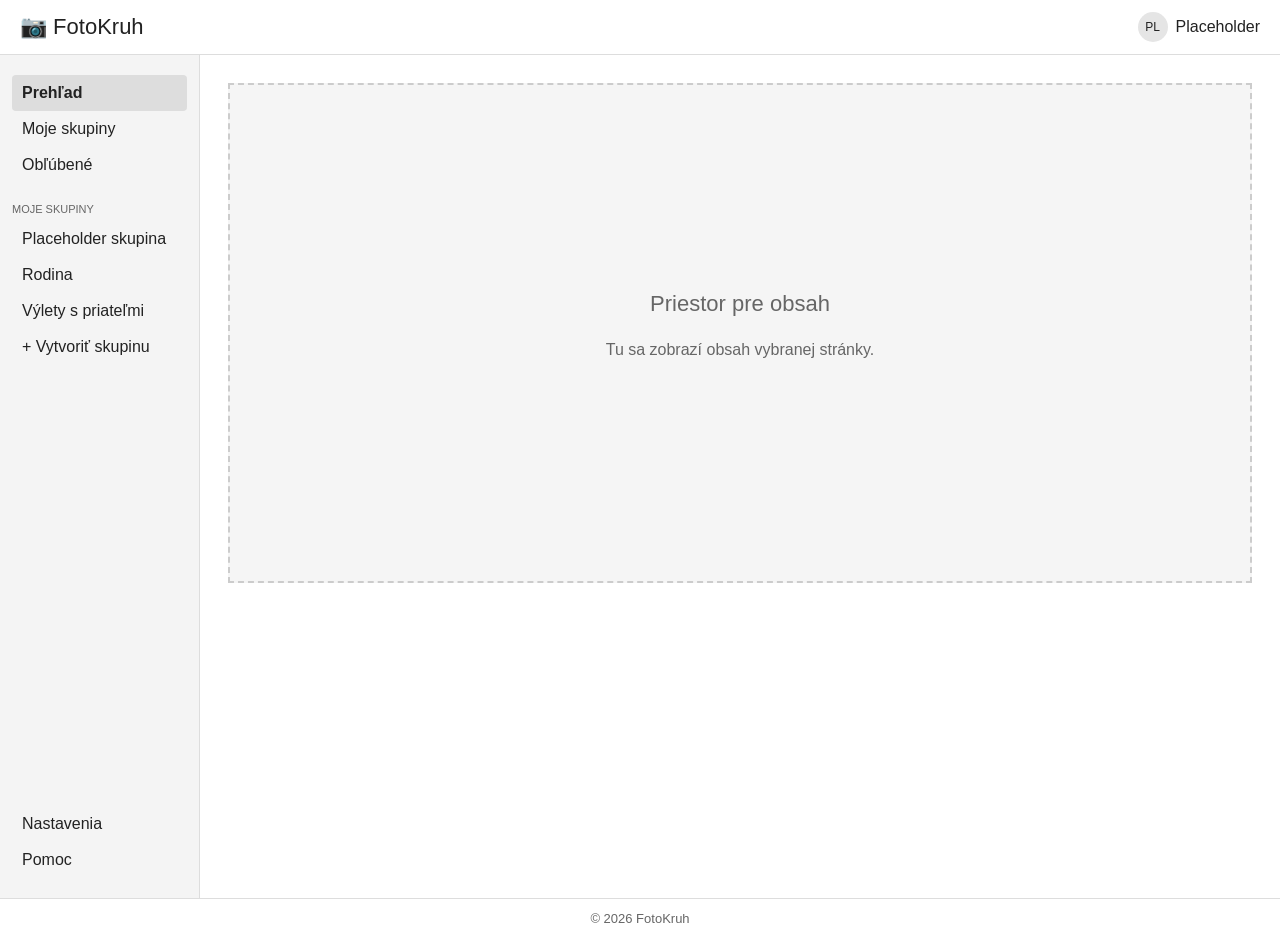
<file: html/index.html>
<!DOCTYPE html>
<html lang="sk">
<head>
    <meta charset="UTF-8">
    <meta name="viewport" content="width=device-width, initial-scale=1.0">
    <title>Prehľad – FotoKruh</title>
    <link rel="stylesheet" href="style.css">
</head>
<body>
    <header class="header">
        <a href="index.html" class="logo">📷 FotoKruh</a>
        <div class="user">
            <span class="avatar">PL</span>
            <span class="user-name">Placeholder</span>
        </div>
    </header>

    <div class="layout">
        <nav class="sidebar">
            <div>
                <ul>
                    <li><a href="index.html" class="active">Prehľad</a></li>
                    <li><a href="skupina.html">Moje skupiny</a></li>
                    <li><a href="#">Obľúbené</a></li>
                </ul>
                <h2>Moje skupiny</h2>
                <ul>
                    <li><a href="skupina.html">Placeholder skupina</a></li>
                    <li><a href="#">Rodina</a></li>
                    <li><a href="#">Výlety s priateľmi</a></li>
                    <li><a href="#">+ Vytvoriť skupinu</a></li>
                </ul>
            </div>
            <ul>
                <li><a href="#">Nastavenia</a></li>
                <li><a href="#">Pomoc</a></li>
            </ul>
        </nav>

        <main class="content">
            <section class="placeholder">
                <h1>Priestor pre obsah</h1>
                <p>Tu sa zobrazí obsah vybranej stránky.</p>
            </section>
        </main>
    </div>

    <footer class="footer">© 2026 FotoKruh</footer>
</body>
</html>
</file>
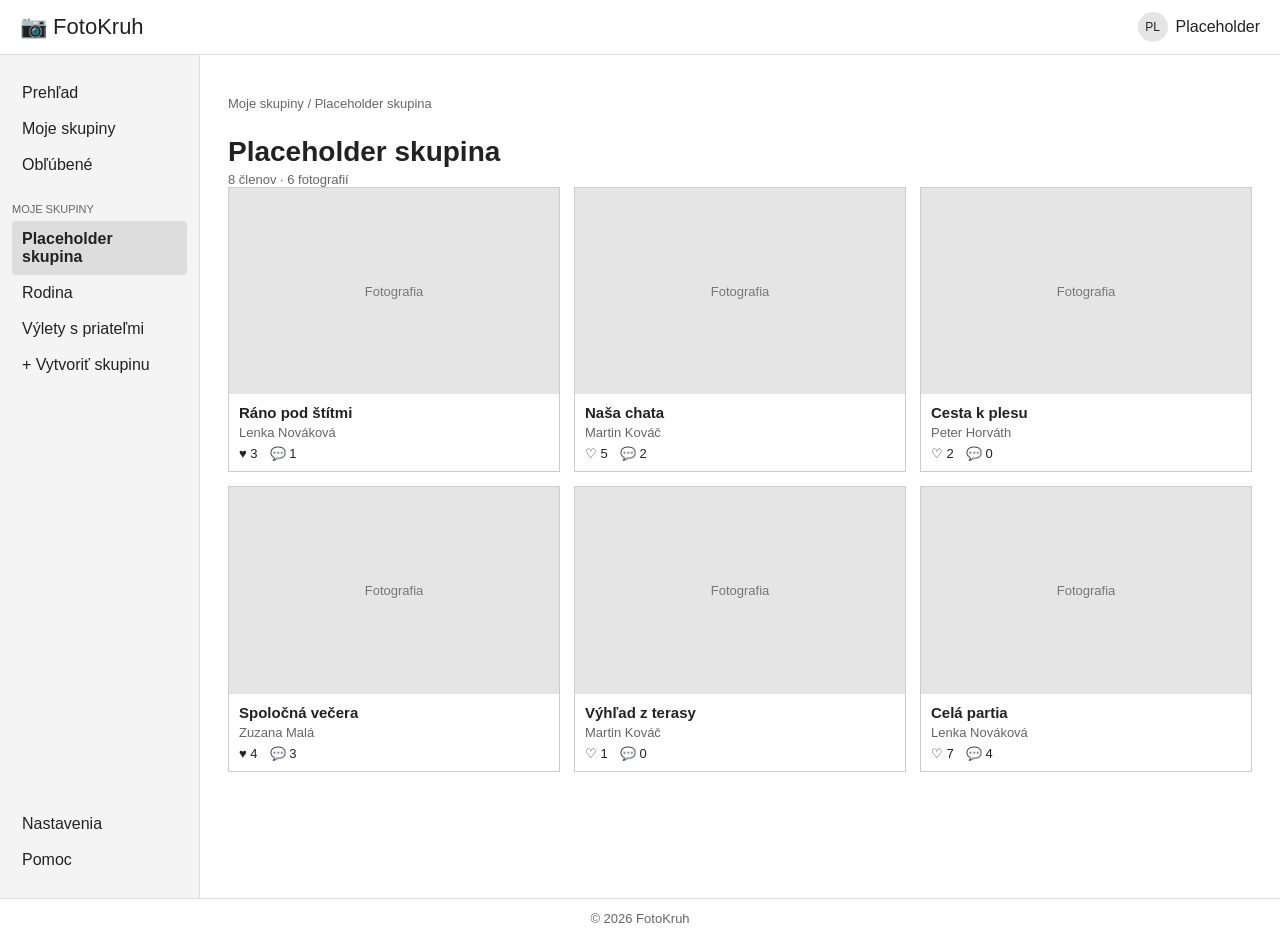
<file: html/skupina.html>
<!DOCTYPE html>
<html lang="sk">
<head>
    <meta charset="UTF-8">
    <meta name="viewport" content="width=device-width, initial-scale=1.0">
    <title>Placeholder skupina – FotoKruh</title>
    <link rel="stylesheet" href="style.css">
</head>
<body>
    <header class="header">
        <a href="index.html" class="logo">📷 FotoKruh</a>
        <div class="user">
            <span class="avatar">PL</span>
            <span class="user-name">Placeholder</span>
        </div>
    </header>

    <div class="layout">
        <nav class="sidebar">
            <div>
                <ul>
                    <li><a href="index.html">Prehľad</a></li>
                    <li><a href="skupina.html">Moje skupiny</a></li>
                    <li><a href="#">Obľúbené</a></li>
                </ul>
                <h2>Moje skupiny</h2>
                <ul>
                    <li><a href="skupina.html" class="active">Placeholder skupina</a></li>
                    <li><a href="#">Rodina</a></li>
                    <li><a href="#">Výlety s priateľmi</a></li>
                    <li><a href="#">+ Vytvoriť skupinu</a></li>
                </ul>
            </div>
            <ul>
                <li><a href="#">Nastavenia</a></li>
                <li><a href="#">Pomoc</a></li>
            </ul>
        </nav>

        <main class="content">
            <p class="breadcrumb">Moje skupiny / Placeholder skupina</p>

            <section class="page-head">
                <div>
                    <h1>Placeholder skupina</h1>
                    <p class="muted">8 členov · 6 fotografií</p>
                </div>
            </section>

            <section class="gallery">
                <article class="photo">
                    <div class="img">Fotografia</div>
                    <div class="photo-info">
                        <h3>Ráno pod štítmi</h3>
                        <p class="muted">Lenka Nováková</p>
                        <div class="stats"><span>♥ 3</span><span>💬 1</span></div>
                    </div>
                </article>
                <article class="photo">
                    <div class="img">Fotografia</div>
                    <div class="photo-info">
                        <h3>Naša chata</h3>
                        <p class="muted">Martin Kováč</p>
                        <div class="stats"><span>♡ 5</span><span>💬 2</span></div>
                    </div>
                </article>
                <article class="photo">
                    <div class="img">Fotografia</div>
                    <div class="photo-info">
                        <h3>Cesta k plesu</h3>
                        <p class="muted">Peter Horváth</p>
                        <div class="stats"><span>♡ 2</span><span>💬 0</span></div>
                    </div>
                </article>
                <article class="photo">
                    <div class="img">Fotografia</div>
                    <div class="photo-info">
                        <h3>Spoločná večera</h3>
                        <p class="muted">Zuzana Malá</p>
                        <div class="stats"><span>♥ 4</span><span>💬 3</span></div>
                    </div>
                </article>
                <article class="photo">
                    <div class="img">Fotografia</div>
                    <div class="photo-info">
                        <h3>Výhľad z terasy</h3>
                        <p class="muted">Martin Kováč</p>
                        <div class="stats"><span>♡ 1</span><span>💬 0</span></div>
                    </div>
                </article>
                <article class="photo">
                    <div class="img">Fotografia</div>
                    <div class="photo-info">
                        <h3>Celá partia</h3>
                        <p class="muted">Lenka Nováková</p>
                        <div class="stats"><span>♡ 7</span><span>💬 4</span></div>
                    </div>
                </article>
            </section>
        </main>
    </div>

    <footer class="footer">© 2026 FotoKruh</footer>
</body>
</html>
</file>
<file: html/style.css>
* {
    box-sizing: border-box;
}

body {
    margin: 0;
    font-family: Arial, Helvetica, sans-serif;
    color: #222;
    background: #fff;
}

a {
    color: inherit;
}

button,
select,
textarea {
    font: inherit;
}

.header {
    display: flex;
    justify-content: space-between;
    align-items: center;
    padding: 12px 20px;
    border-bottom: 1px solid #ddd;
}

.logo {
    font-size: 22px;
    text-decoration: none;
}

.user {
    display: flex;
    align-items: center;
    gap: 8px;
}

.avatar {
    display: inline-flex;
    justify-content: center;
    align-items: center;
    width: 30px;
    height: 30px;
    border-radius: 50%;
    background: #e5e5e5;
    font-size: 12px;
}


.layout {
    display: flex;
    min-height: calc(100vh - 57px);
}

.sidebar {
    display: flex;
    flex-direction: column;
    justify-content: space-between;
    width: 200px;
    flex-shrink: 0;
    padding: 20px 12px;
    background: #f4f4f4;
    border-right: 1px solid #ddd;
}

.sidebar ul {
    list-style: none;
    margin: 0;
    padding: 0;
}

.sidebar a {
    display: block;
    padding: 9px 10px;
    border-radius: 4px;
    text-decoration: none;
}

.sidebar a:hover {
    background: #e8e8e8;
}

.sidebar a.active {
    background: #ddd;
    font-weight: bold;
}

.sidebar h2 {
    margin: 20px 0 6px;
    font-size: 11px;
    font-weight: normal;
    text-transform: uppercase;
    color: #666;
}

.content {
    flex: 1;
    min-width: 0;
    padding: 28px;
}

.footer {
    padding: 12px 20px;
    border-top: 1px solid #ddd;
    font-size: 13px;
    color: #666;
    text-align: center;
}

.placeholder {
    display: flex;
    flex-direction: column;
    justify-content: center;
    align-items: center;
    min-height: 500px;
    border: 2px dashed #ccc;
    background: #f5f5f5;
    color: #666;
    text-align: center;
}

.placeholder h1 {
    margin: 0 0 8px;
    font-size: 22px;
    font-weight: normal;
}

.breadcrumb {
    font-size: 13px;
    color: #666;
}

.page-head {
    display: flex;
    justify-content: space-between;
    align-items: flex-start;
    flex-wrap: wrap;
    gap: 12px;
}

.page-head h1 {
    margin: 12px 0 4px;
    font-size: 28px;
}

.muted {
    margin: 0;
    font-size: 13px;
    color: #666;
}

.gallery {
    display: grid;
    grid-template-columns: repeat(3, 1fr);
    gap: 14px;
}

.photo {
    position: relative;
    border: 1px solid #ccc;
}

.img {
    display: flex;
    justify-content: center;
    align-items: center;
    aspect-ratio: 16 / 10;
    background: #e5e5e5;
    color: #777;
    font-size: 13px;
}

.photo-info {
    padding: 10px;
}

.photo-info h3 {
    margin: 0 0 4px;
    font-size: 15px;
}

.stats {
    display: flex;
    gap: 12px;
    margin-top: 6px;
    font-size: 13px;
}

@media (max-width: 768px) {
    .layout {
        flex-direction: column;
    }

    .sidebar {
        width: 100%;
        padding: 8px;
        border-right: none;
        border-bottom: 1px solid #ddd;
    }

    .sidebar ul {
        display: flex;
        flex-wrap: wrap;
        gap: 4px;
    }

    .sidebar h2 {
        margin: 8px 0 4px;
    }

    .content {
        padding: 16px;
    }

    .placeholder {
        min-height: 300px;
    }

    .gallery {
        grid-template-columns: repeat(2, 1fr);
    }

    .user-name {
        display: none;
    }
}

@media (max-width: 480px) {
    .gallery {
        grid-template-columns: 1fr;
    }

    .page-head h1 {
        font-size: 22px;
    }
}
</file>
